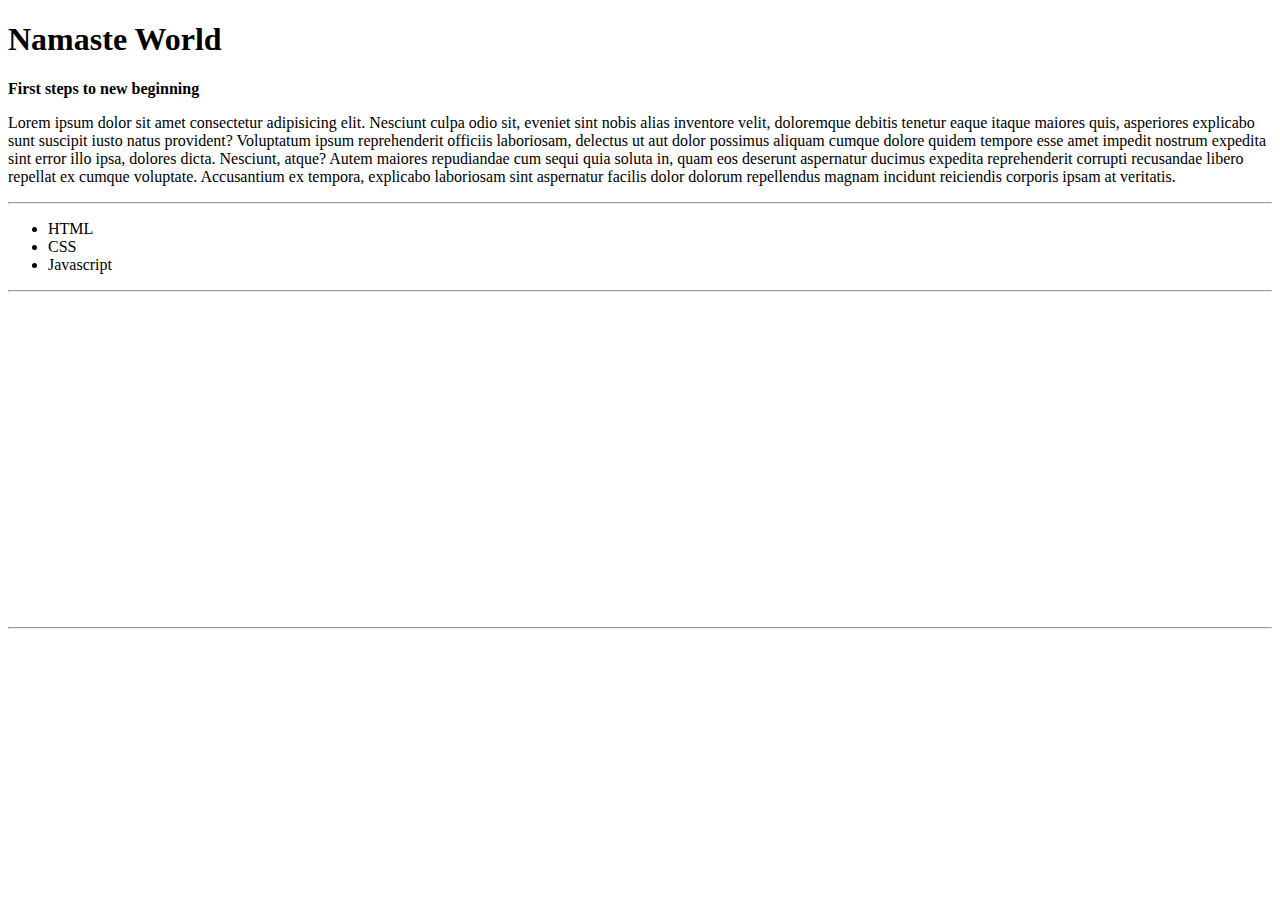
<file: HTML/index.html>
<!DOCTYPE html>
<html lang="en">
<head>
  <meta charset="UTF-8">
  <meta name="viewport" content="width=device-width, initial-scale=1.0">
  <title>My First Page</title>
</head>
<body>
  <h1>Namaste World</h1>
  <p1><b>First steps to new beginning</b></p1>
  <p>Lorem ipsum dolor sit amet consectetur adipisicing elit. Nesciunt culpa odio sit, eveniet sint nobis alias inventore velit, doloremque debitis tenetur eaque itaque maiores quis, asperiores explicabo sunt suscipit iusto natus provident? Voluptatum ipsum reprehenderit officiis laboriosam, delectus ut aut dolor possimus aliquam cumque dolore quidem tempore esse amet impedit nostrum expedita sint error illo ipsa, dolores dicta. Nesciunt, atque? Autem maiores repudiandae cum sequi quia soluta in, quam eos deserunt aspernatur ducimus expedita reprehenderit corrupti recusandae libero repellat ex cumque voluptate. Accusantium ex tempora, explicabo laboriosam sint aspernatur facilis dolor dolorum repellendus magnam incidunt reiciendis corporis ipsam at veritatis.</p>
  <hr>
  <ul>
    <li>HTML</li>
    <li>CSS</li>
    <li>Javascript</li>
  </ul>
  <hr>
  <iframe width="560" height="315" src="" title="YouTube video player" frameborder="0" allow="accelerometer; autoplay; clipboard-write; encrypted-media; gyroscope; picture-in-picture; web-share" allowfullscreen></iframe>
  <hr>

</body>
</html>
</file>
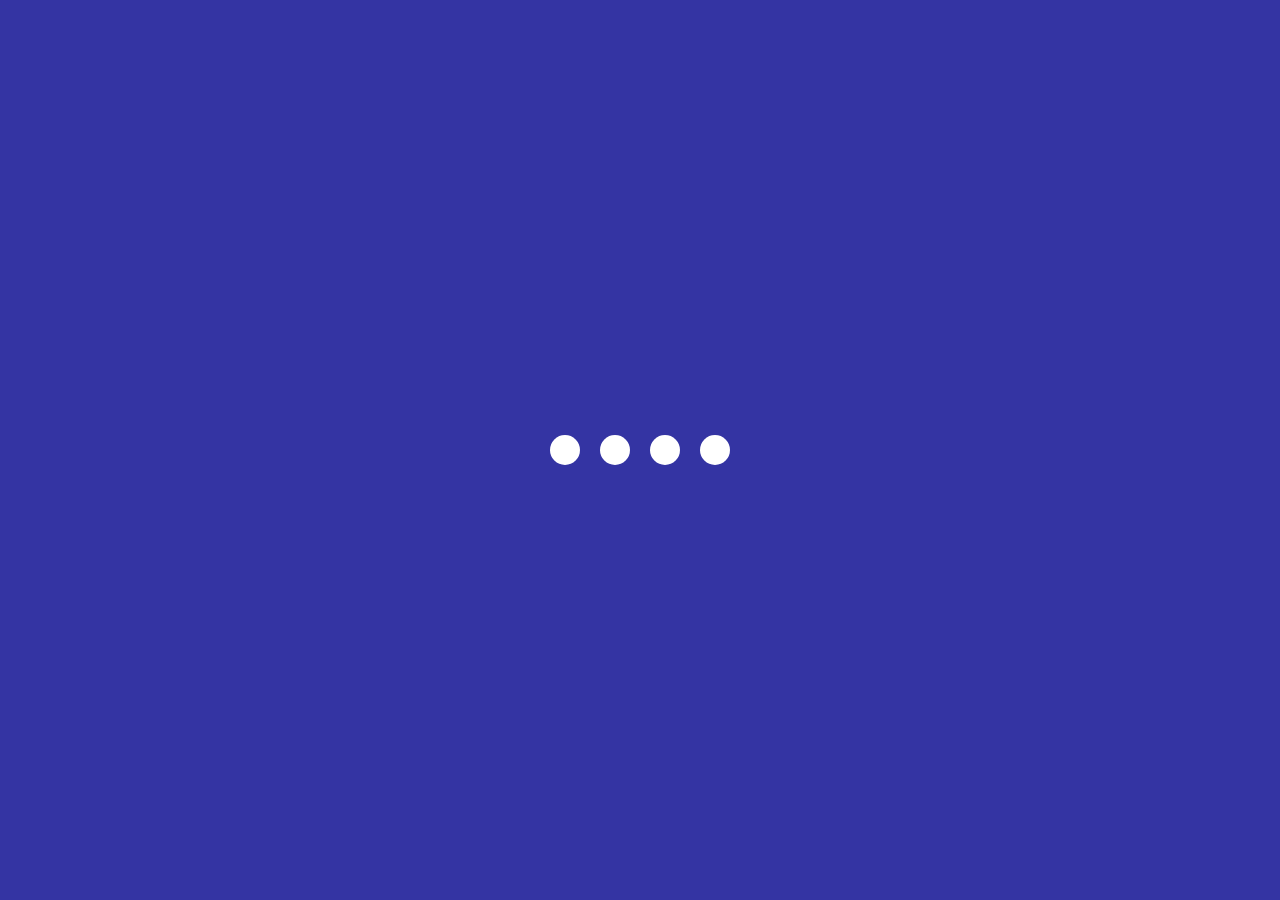
<file: HTML/Loading Animation/index.html>
<!DOCTYPE html>
<html lang="en">
<head>
    <meta charset="UTF-8">
    <meta name="viewport" content="width=device-width, initial-scale=1.0">
    <title>Loading Animation</title>
    <link rel="stylesheet" href="style.css">
</head>
<body>
    <section class="wrapper">
        <div class="loader">
            <div class="loading one"></div>
            <div class="loading two"></div>
            <div class="loading three"></div>
            <div class="loading four"></div>
        </div>
    </section>
</body>
</html>
</file>
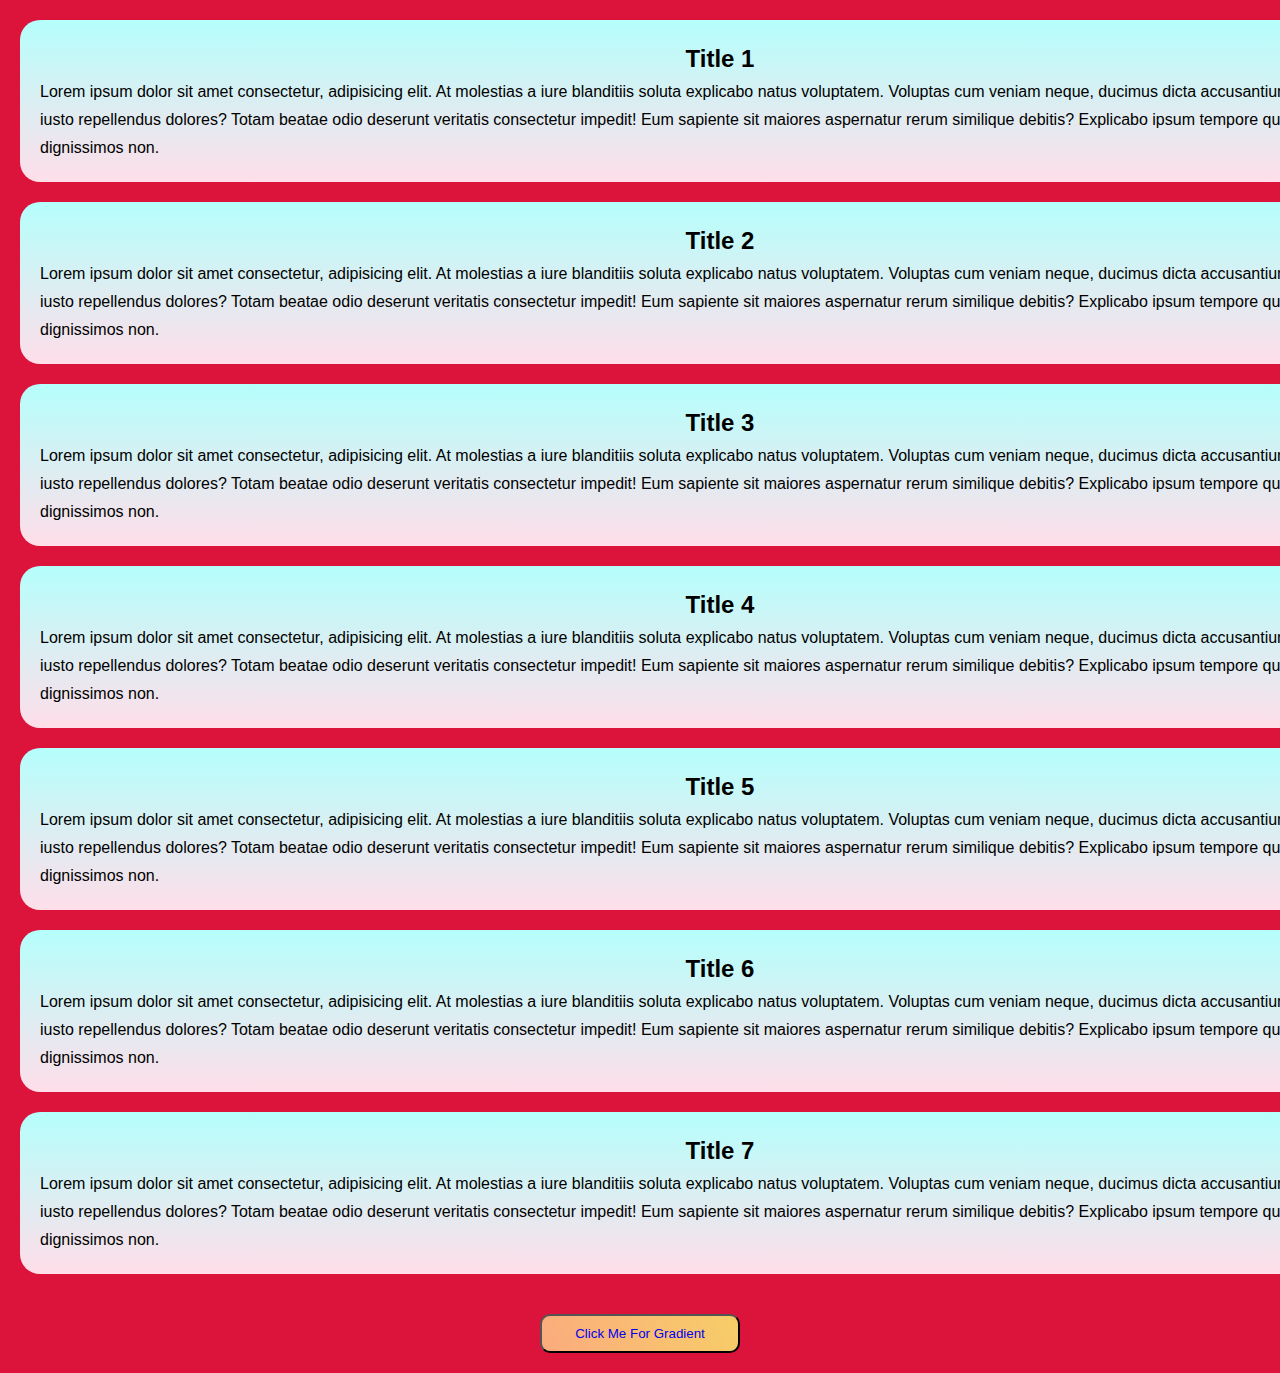
<file: Short Projects/03-sliderTool/index.html>
<!DOCTYPE html>
<html lang="en">
<head>
    <meta charset="UTF-8">
    <meta name="viewport" content="width=device-width, initial-scale=1.0">
    <title>SliderTool</title>
    <link rel="stylesheet" href="style.css">
</head>
<body>
    
    <section>
        <div class="card">
            <h2 class="card-title">Title 1</h2>
            <p>Lorem ipsum dolor sit amet consectetur, adipisicing elit. At molestias a iure blanditiis soluta explicabo natus voluptatem. Voluptas cum veniam neque, ducimus dicta accusantium recusandae iusto repellendus dolores? Totam beatae odio deserunt veritatis consectetur impedit! Eum sapiente sit maiores aspernatur rerum similique debitis? Explicabo ipsum tempore quaerat delectus dignissimos non.</p>
        </div>
        <div class="card">
            <h2 class="card-title">Title 2</h2>
            <p>Lorem ipsum dolor sit amet consectetur, adipisicing elit. At molestias a iure blanditiis soluta explicabo natus voluptatem. Voluptas cum veniam neque, ducimus dicta accusantium recusandae iusto repellendus dolores? Totam beatae odio deserunt veritatis consectetur impedit! Eum sapiente sit maiores aspernatur rerum similique debitis? Explicabo ipsum tempore quaerat delectus dignissimos non.</p>
        </div>
        <div class="card">
            <h2 class="card-title">Title 3</h2>
            <p>Lorem ipsum dolor sit amet consectetur, adipisicing elit. At molestias a iure blanditiis soluta explicabo natus voluptatem. Voluptas cum veniam neque, ducimus dicta accusantium recusandae iusto repellendus dolores? Totam beatae odio deserunt veritatis consectetur impedit! Eum sapiente sit maiores aspernatur rerum similique debitis? Explicabo ipsum tempore quaerat delectus dignissimos non.</p>
        </div>
        <div class="card">
            <h2 class="card-title">Title 4</h2>
            <p>Lorem ipsum dolor sit amet consectetur, adipisicing elit. At molestias a iure blanditiis soluta explicabo natus voluptatem. Voluptas cum veniam neque, ducimus dicta accusantium recusandae iusto repellendus dolores? Totam beatae odio deserunt veritatis consectetur impedit! Eum sapiente sit maiores aspernatur rerum similique debitis? Explicabo ipsum tempore quaerat delectus dignissimos non.</p>
        </div>
        <div class="card">
            <h2 class="card-title">Title 5</h2>
            <p>Lorem ipsum dolor sit amet consectetur, adipisicing elit. At molestias a iure blanditiis soluta explicabo natus voluptatem. Voluptas cum veniam neque, ducimus dicta accusantium recusandae iusto repellendus dolores? Totam beatae odio deserunt veritatis consectetur impedit! Eum sapiente sit maiores aspernatur rerum similique debitis? Explicabo ipsum tempore quaerat delectus dignissimos non.</p>
        </div>
        <div class="card">
            <h2 class="card-title">Title 6</h2>
            <p>Lorem ipsum dolor sit amet consectetur, adipisicing elit. At molestias a iure blanditiis soluta explicabo natus voluptatem. Voluptas cum veniam neque, ducimus dicta accusantium recusandae iusto repellendus dolores? Totam beatae odio deserunt veritatis consectetur impedit! Eum sapiente sit maiores aspernatur rerum similique debitis? Explicabo ipsum tempore quaerat delectus dignissimos non.</p>
        </div>
        <div class="card">
            <h2 class="card-title">Title 7</h2>
            <p>Lorem ipsum dolor sit amet consectetur, adipisicing elit. At molestias a iure blanditiis soluta explicabo natus voluptatem. Voluptas cum veniam neque, ducimus dicta accusantium recusandae iusto repellendus dolores? Totam beatae odio deserunt veritatis consectetur impedit! Eum sapiente sit maiores aspernatur rerum similique debitis? Explicabo ipsum tempore quaerat delectus dignissimos non.</p>
        </div>
        <div class="button-container">
            <button><a href="https://www.grabient.com/">Click Me For Gradient</a></button>
        </div>
        
        
    </section>

</body>
</html>
</file>
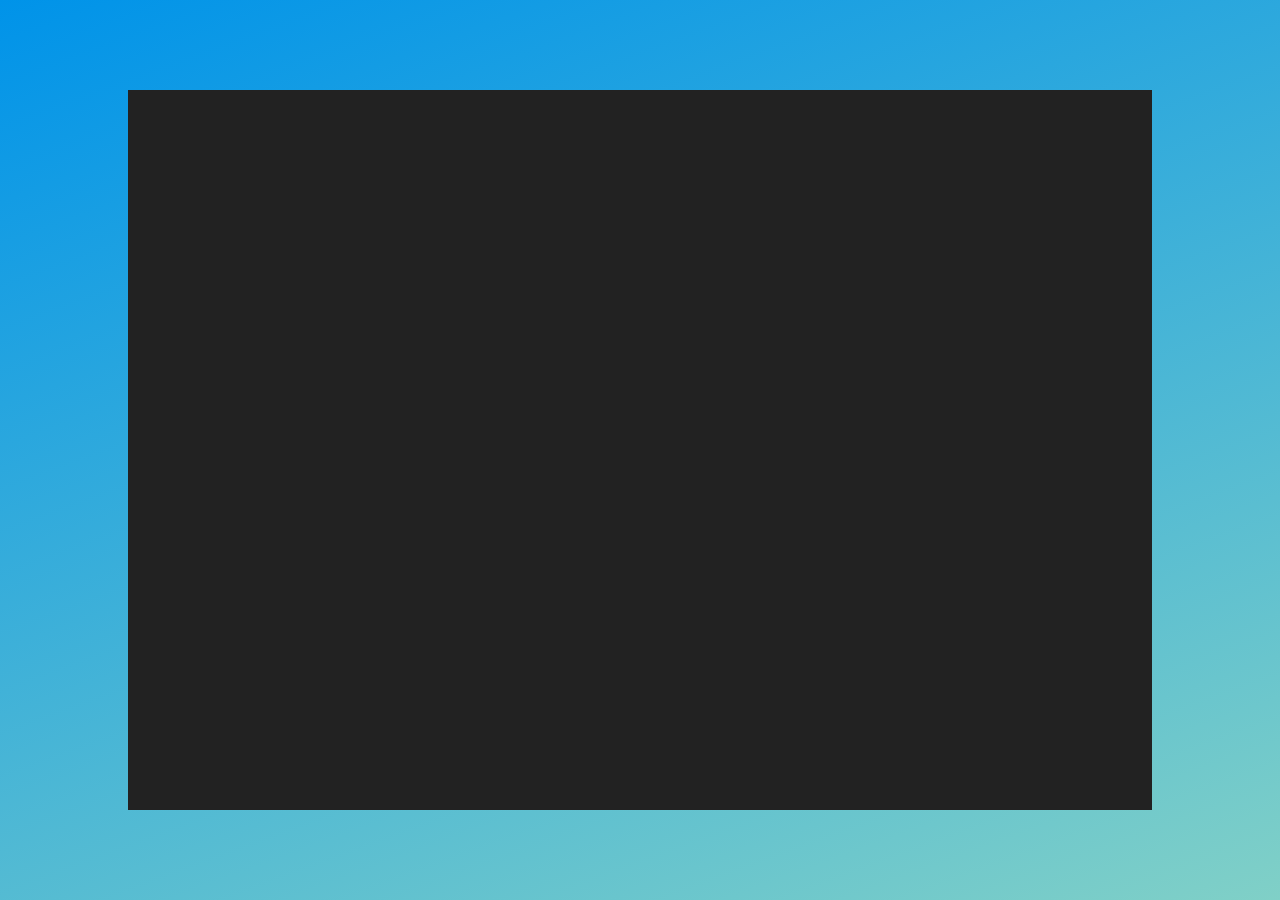
<file: Short Projects/04-creativeImage/index.html>
<!DOCTYPE html>
<html lang="en">
<head>
    <meta charset="UTF-8">
    <meta name="viewport" content="width=device-width, initial-scale=1.0">
    <title>Creative Image Hover Effect</title>
    <link rel="stylesheet" href="style.css">
</head>
<body>

    <section class="container">
        <div class="clip clip1"></div>
        <div class="clip clip2"></div>
        <div class="clip clip3"></div>
    </section>
    
</body>
</html>
</file>
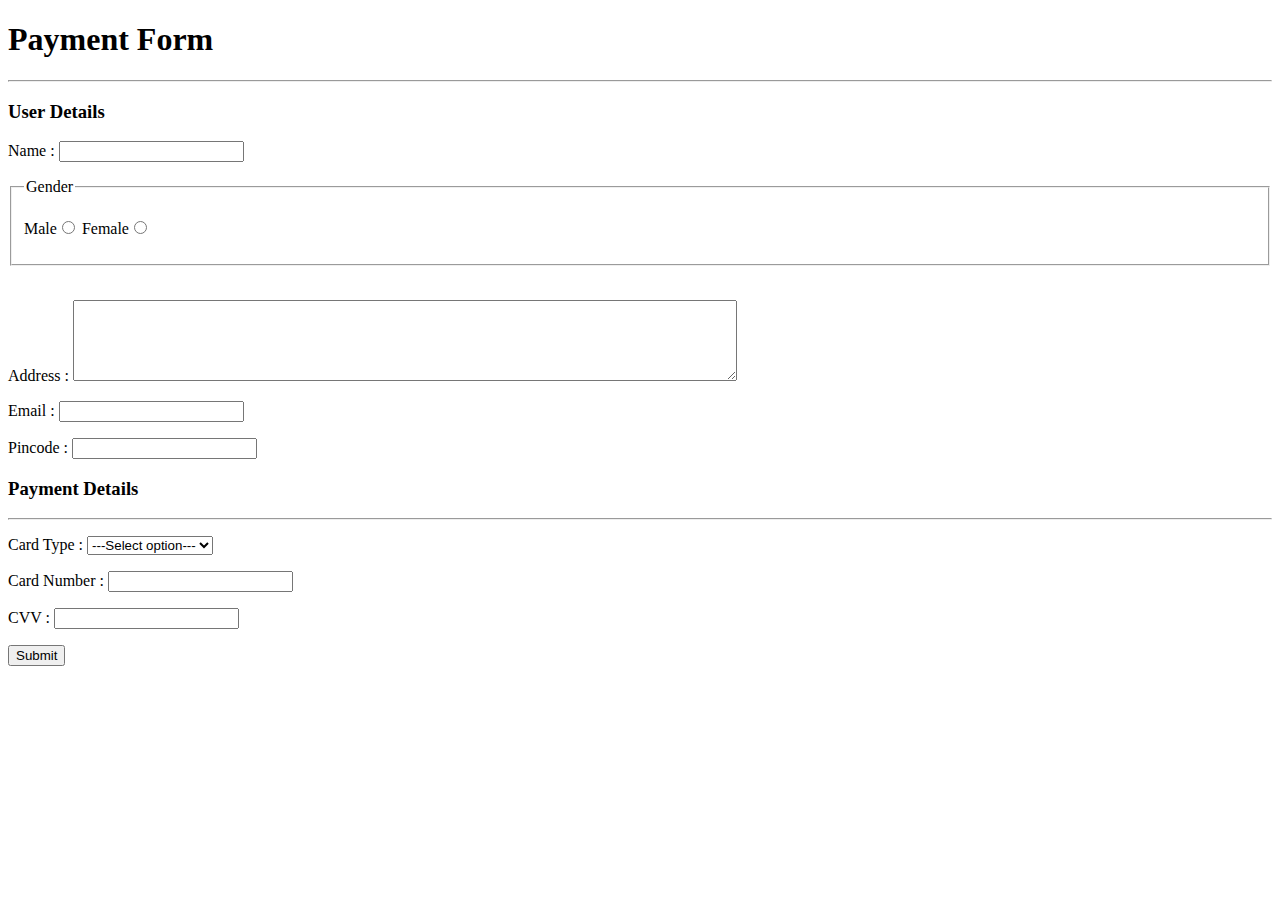
<file: HTML/payment-form.html>
<!DOCTYPE html>
<html lang="en">
<head>
    <meta charset="UTF-8">
    <meta name="viewport" content="width=device-width, initial-scale=1.0">
    <title>Payment Form</title>
</head>
<body>
    <h1>Payment Form</h1>
    <hr>
    <form>
        <h3>User Details</h3>
        <p>Name : <input type="text" name="name" required></p>
        <fieldset>
            <legend>Gender</legend>
            <p>
            Male<input type="radio" id="Male" value="Male">
            Female<input type="radio" id="Female" value="Female">
            </p>
        </fieldset>
        <br>
        <p>Address :
        <textarea rows="5" cols="80" required></textarea>
        </p>
        <p>
            Email :
            <input type="email" name="email" required>
        </p>
        <p>
            Pincode :
            <input type="number" name="pincode" required>
        </p>
        <h3>Payment Details</h3>
        <hr>
        <p>Card Type :
            <select required>
                <option>---Select option---</option>
                <option>Visa</option>
                <option>MasterCard</option>
                <option>Rupay</option>
            </select>
        </p>
        <p>Card Number :
            <input type="number" name="cardnum" required>
        </p>
        <p>
            CVV : <input type="number" name="cvv" required>
        </p>
        <button>Submit</button>
    </form>
    
    
    
</body>
</html>
</file>
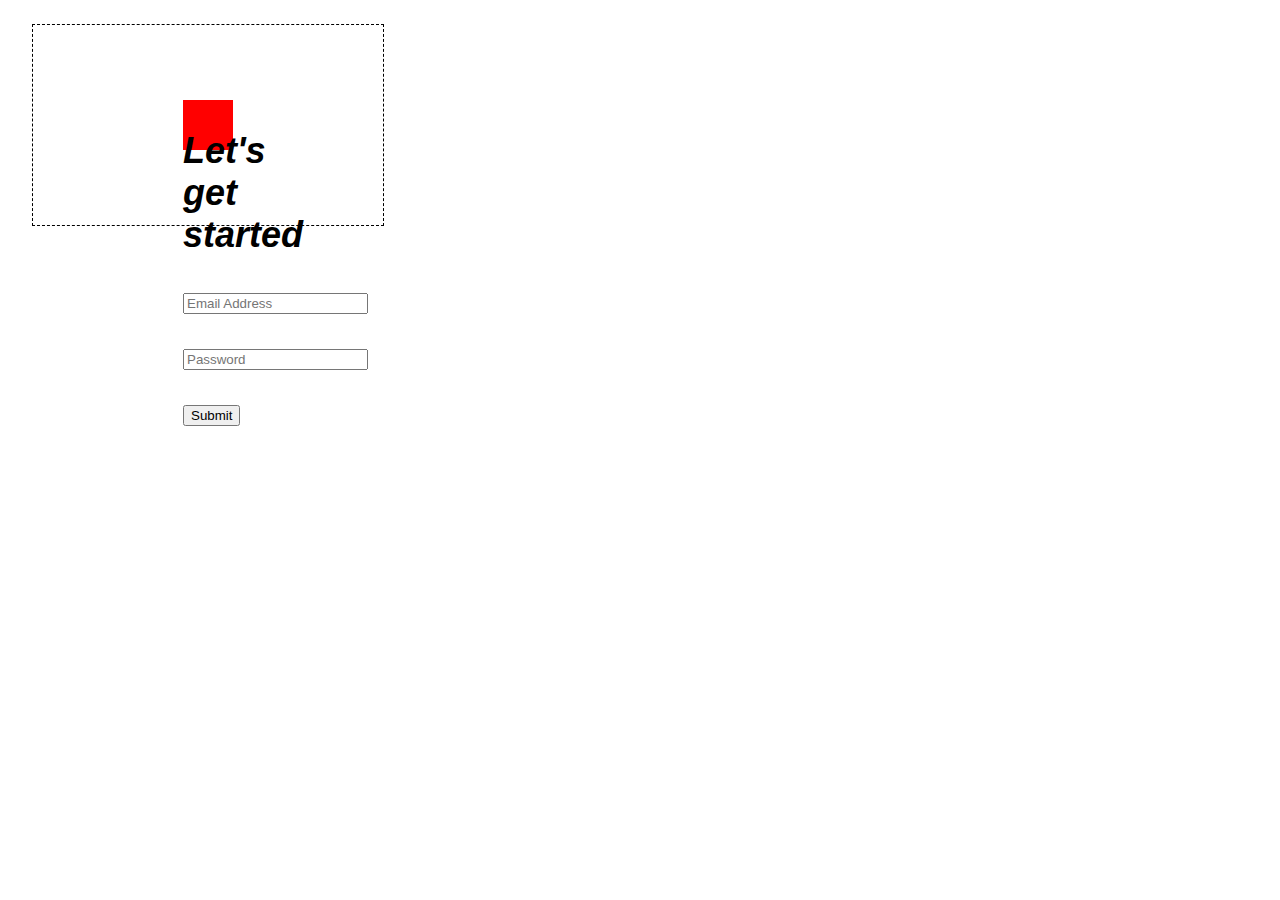
<file: HTML/BrightLearn/login.html>
<!DOCTYPE html>
<html lang="en">
<head>
    <meta charset="UTF-8">
    <meta name="viewport" content="width=device-width, initial-scale=1.0">
    <title>BrightLearn | Login</title>
    <style>
            .container {
                        font-family: arial;
                        font-size: 24px;
                        margin: 25px;
                        width: 350px;
                        height: 200px;
                        outline: dashed 1px black;
                        /* Setup */
                        position: relative;
            }

            .child {
                    width: 50px;
                    height: 50px;
                    background-color: red;
                    /* Center vertically and horizontally */
                    position: absolute;
                    top: 50%;
                    left: 50%;
                    margin: -25px 0 0 -25px; /* Apply negative top and left margins to truly center the element */
            }
    </style>
</head>
<body>
    <div class="container">
        <div class="child">
            <h2><em>Let's get started</em></h2>
            <input type="email" placeholder="Email Address"><br><br>
            <input type="password" placeholder="Password"><br><br>
            <button>Submit</button>
        </div>
    </div>
    
</body>
</html>
</file>
<file: HTML/Loading Animation/style.css>
*{
    margin: 0;
    padding: 0;
    box-sizing: border-box;
}

body{
    background: #00008bcb;
}

.wrapper{
    display: flex;
    justify-content: center;
    align-items: center;
    min-height: 100vh;
}

.wrapper .loader{
    display: flex;
    justify-content: space-evenly;
    padding: 0 20px;
}

.loader .loading{
    background: #fff;
    width: 30px;
    height: 30px;
    border-radius: 50px;
    margin: 0 10px;
    animation: Load 0.8s ease infinite;
}

.loader .loading.one{
    animation-delay: 0.3s;
}
.loader .loading.two{
    animation-delay: 0.4s;
}
.loader .loading.three{
    animation-delay: 0.5s;
}

@keyframes Load {
    0%{
        width: 30px;
        height: 30px;
    }

    50%{
        width: 20px;
        height: 20px;
    }
}
</file>
<file: Short Projects/03-sliderTool/style.css>
*{
    padding: 0;
    margin: 0;
    box-sizing: border-box;
    font-family: sans-serif;
}

body{
    background: crimson;
}

.card{
    width: 1400px;
    background-color: #FFDEE9;
    background-image: linear-gradient(0deg, #FFDEE9 0%, #B5FFFC 100%);  
    border-radius: 20px;
    padding: 20px;
    margin: 20px;
    font-family: sans-serif;
    line-height: 28px;
}

h2{
    text-align: center;
    padding: 5px;
}

.button-container{
    display: flex;
    justify-content: center;
    padding: 20px;
}

button{
    padding: 10px;
    width: 200px;
    border-radius: 10px;
    background-color: #FBAB7E;
    background-image: linear-gradient(62deg, #FBAB7E 0%, #F7CE68 100%);    
}

a{
    text-decoration: none;
}

/* Scroll Bar */

::-webkit-scrollbar{
    background-color: transparent;
    width: 10px;
}

::-webkit-scrollbar-thumb{
    background-color: #0093E9;
    background-image: linear-gradient(160deg, #0093E9 0%, #80D0C7 100%);
    border-radius: 100px;
}
</file>
<file: Short Projects/04-creativeImage/style.css>
body {
    margin: 0;
    padding: 0;
    background-color: #0093E9; background-image: linear-gradient(160deg, #0093E9 0%, #80D0C7 100%);
    height: 100vh;
    display: flex;
    justify-content: center;
    align-items: center;
  }
  
  .container {
    position: relative;
    width: 80%;
    height: 80%;
    background: #222;
  }
  
  .clip {
    position: absolute;
    top: 0;
    left: 0;
    width: 100%;
    height: 100%;
    transition: all 0.5s;
  }
  
  .clip1 {
    background: url(https://images.unsplash.com/photo-1604537466158-719b1972feb8?ixlib=rb-1.2.1&ixid=MnwxMjA3fDF8MHxwaG90by1wYWdlfHx8fGVufDB8fHx8&auto=format&fit=crop&w=1169&q=80);
    background-size: cover;
    background-position: center;
    clip-path: polygon(0 0, 46% 0, 39% 100%, 0 100%);
  }
  
  .clip2 {
    background: url(https://images.unsplash.com/photo-1502228213426-d4e9f2add0e5?ixlib=rb-1.2.1&ixid=MnwxMjA3fDB8MHxwaG90by1wYWdlfHx8fGVufDB8fHx8&auto=format&fit=crop&w=1170&q=80);
    background-size: cover;
    background-position: center;
    clip-path: polygon(19% 0, 87% 0, 64% 100%, 33% 100%);
  }
  
  .clip3 {
    background: url(https://images.unsplash.com/photo-1519757043093-285fcb07a4e4?ixlib=rb-1.2.1&ixid=MnwxMjA3fDB8MHxwaG90by1wYWdlfHx8fGVufDB8fHx8&auto=format&fit=crop&w=1074&q=80);
    background-size: cover;
    background-position: center;
    clip-path: polygon(82% 0, 100% 0, 100% 100%, 63% 100%);
  }
  
  .container:hover .clip {
    clip-path: polygon(100% 0, 100% 0, 100% 100%, 100% 100%);
  }
  
  .container .clip:hover {
    clip-path: polygon(0 0, 100% 0, 100% 100%, 0% 100%);
  }
</file>
